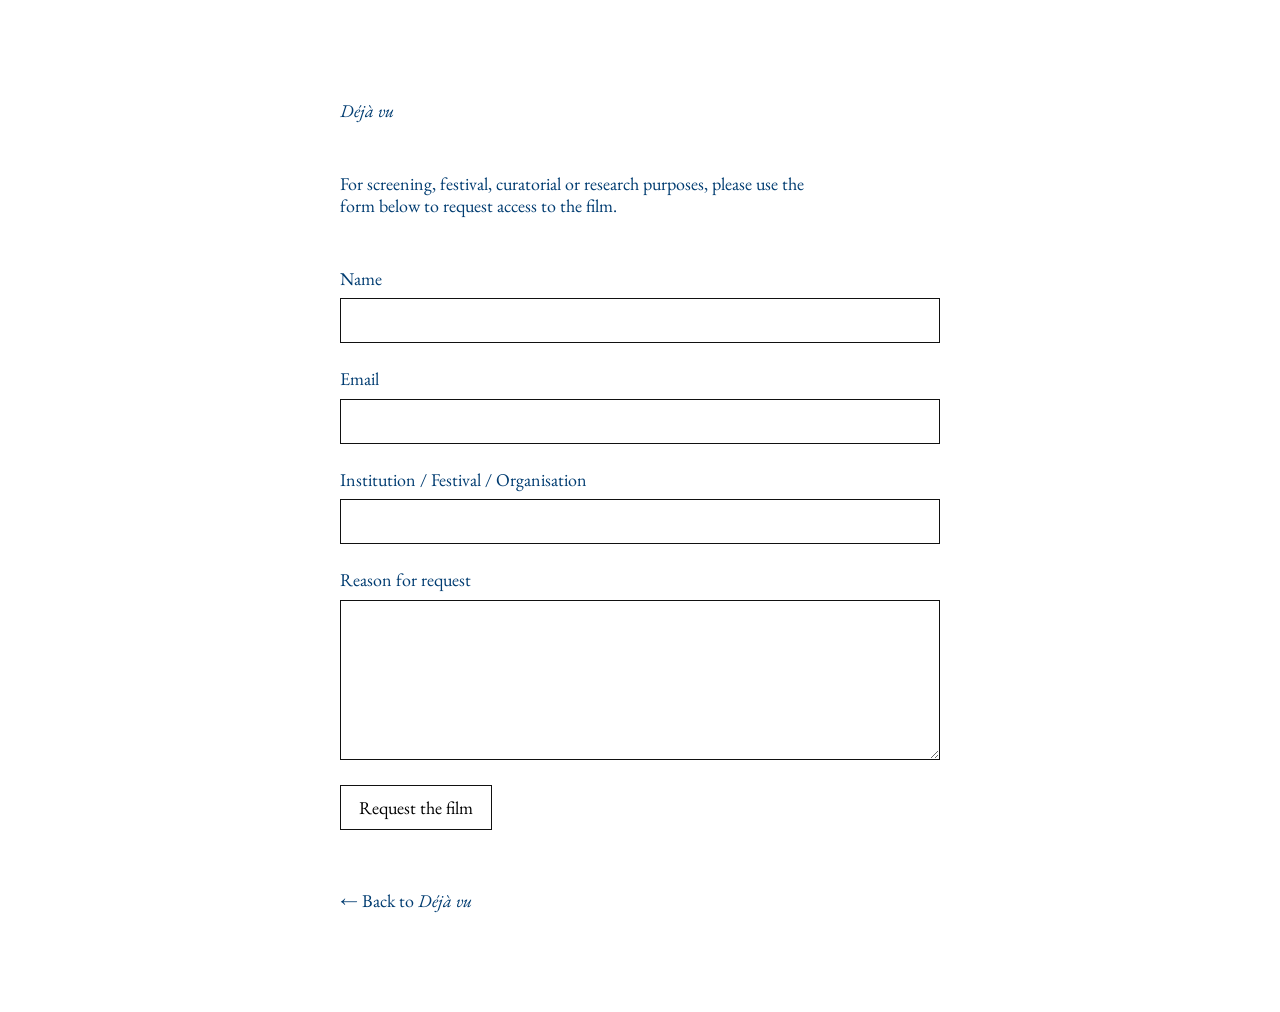
<file: request-film.html>
<!DOCTYPE html>
<html lang="en">

<head>

    <meta charset="UTF-8">
    <meta name="viewport" content="width=device-width, initial-scale=1.0">

    <title>Request the film — Cíntia Ferreira</title>

    <link rel="stylesheet" href="style.css">

</head>


<body>

    <main class="request-film-page">

        <div class="request-film-content">

            <h1>
                <em>Déjà vu</em>
            </h1>

            <p class="request-film-intro">
                For screening, festival, curatorial or research purposes,
                please use the form below to request access to the film.
            </p>


            <form action="https://formspree.io/f/mwlpalaz" method="POST">

                <label>
                    Name
                    <input type="text" name="name" required>
                </label>


                <label>
                    Email
                    <input type="email" name="email" required>
                </label>


                <label>
                    Institution / Festival / Organisation
                    <input type="text" name="organisation">
                </label>


                <label>
                    Reason for request
                    <textarea name="message" rows="6" required></textarea>
                </label>


                <button type="submit">
                    Request the film
                </button>

            </form>


            <a href="index.html#deja-vu" class="request-film-back">
                ← Back to <em>Déjà vu</em>
            </a>

        </div>

    </main>

</body>

</html>
</file>
<file: style.css>
@import url('https://fonts.googleapis.com/css2?family=EB+Garamond:wght@400;500&display=swap');

* {
    box-sizing: border-box;
}

html {
    scroll-behavior: smooth;
}


body {
    margin: 0;
    background: #fff;
    color: #003C71;
    font-family: "EB Garamond", Garamond, serif;
    font-size: 18px;
    line-height: 1.25;
}


/* MENU */

header {
    position: fixed;
    top: 0;
    left: 0;
    width: 100%;
    min-height: 120px;
    padding: 22px 25px;
    z-index: 100;
    pointer-events: none;
}

.site-title {
    position: absolute;
    left: 25px;
    top: 18px;
    font-size: clamp(28px, 4vw, 58px);
    line-height: .82;
    text-transform: uppercase;
    pointer-events: auto;
}

nav {
    position: absolute;
    right: 25px;
    top: 22px;
    text-align: right;
    pointer-events: auto;
}
/* MENU — esconder ao fazer scroll e mostrar ao passar o rato */

nav.menu-hidden {
    opacity: 0;
    visibility: visible;
    pointer-events: auto;
    transition: opacity .3s ease;
}

nav.menu-hidden a {
    pointer-events: none;
}

nav.menu-hidden:hover {
    opacity: 1;
}

nav.menu-hidden:hover a {
    pointer-events: auto;
}

nav a {
    display: block;
    color: #003C71;
    text-decoration: none;
    transition: opacity .2s ease;
}

nav a:hover {
    opacity: .45;
}

nav .space {
    height: 18px;
}


/* HOME */

.home {
    height: 100vh;
    min-height: 650px;
}


/* PAGES */

.page {
    padding: 150px 25px 100px;
    max-width: 1500px;
    margin: auto;
}

.project-title {
    text-align: center;
    font-size: clamp(30px, 4vw, 60px);
    margin-bottom: 90px;
}

/* PROJECT INFORMATION */

.project-info {
    display: grid;
    grid-template-columns: 1fr 1fr;
    gap: 60px;
    margin-top: 100px;
    margin-bottom: 150px;
}

.project-info .press {
    text-align: right;
}

.project-info p {
    margin: 0 0 20px;
}

.project-info a {
    color: inherit;
}


/* EXHIBITION INFORMATION */

.exhibition-info {
    display: grid;
    grid-template-columns: 1fr 1fr 2fr;
    gap: 50px;
    margin-top: 180px;
    margin-bottom: 70px;
}

.exhibition-info p {
    margin: 0 0 20px;
}

.exhibition-press {
    font-size: 16px;
}

.exhibition-description {
    max-width: 700px;
}


/* EXHIBITION LINKS */

.project-links {
    display: flex;
    flex-wrap: wrap;
    gap: 25px;
    align-items: baseline;

    margin-bottom: 150px;

    font-size: 16px;
}

.project-links a,
.project-links a:visited {
    color: #003C71;
    text-decoration: none;
}

.project-links a:hover {
    opacity: .45;
}


/* IMAGES */

.image-large {
    width: 70%;
    display: block;
    margin: 0 auto 100px;
}

.image-medium {
    width: 70%;
    display: block;
    margin: 0 auto 100px;
}

.image-small {
    width: 45%;
    display: block;
    margin: 0 auto 100px;
}


/* ISOLATED WORKS */

.work.image-large img {
    width: 100%;
    height: auto;
    display: block;
    margin: 0;
}


/* TWO IMAGES */

.two-images {
    display: grid;
    grid-template-columns: 1fr 1fr;
    gap: 25px;
    margin-bottom: 100px;
}

.two-images .work {
    position: relative;
    margin: 0;
}

.two-images img {
    width: 100%;
    height: auto;
    display: block;
}


/* HOVER CAPTIONS */

.work {
    position: relative;
}

.work figcaption {
    position: absolute;
    bottom: 0;
    left: 0;

    padding: 12px 16px;

    background: rgba(255, 255, 255, 0.88);
    color: #111;

    font-size: 16px;
    line-height: 1.2;

    opacity: 0;
    transition: opacity 0.25s ease;

    pointer-events: none;
}


/* NORMAL CAPTIONS */

.work figcaption:not(.caption-left):not(.caption-right) {
    width: 100%;
}


/* TWO CAPTIONS — IMAGE 5 */

.work .caption-left {
    left: 0;
    right: auto;
    width: auto;
    white-space: nowrap;
}

.work .caption-right {
    left: auto;
    right: 0;
    width: auto;
    white-space: nowrap;
}

.work:hover figcaption {
    opacity: 1;
}



/* =========================================================
   MEMORABÍLIA
   ========================================================= */

#memorabilia .memorabilia-mosaic {
    display: grid;
    width: 100%;
    max-width: 1250px;
    margin: 0 auto 100px;
    grid-template-columns: repeat(12, minmax(0, 1fr));
    grid-auto-rows: 45px;
    gap: 14px;
    align-items: stretch;
}

#memorabilia .mosaic-item {
    min-width: 0;
    min-height: 0;
    margin: 0;
    overflow: hidden;
}

#memorabilia .mosaic-item img {
    display: block;
    width: 100%;
    height: 100%;
    object-fit: contain;
}

/* Posições do mosaico */

#memorabilia .mosaic-7 {
    grid-column: 1 / span 3;
    grid-row: 1 / span 5;
}

#memorabilia .mosaic-8 {
    grid-column: 4 / span 3;
    grid-row: 1 / span 4;
}

#memorabilia .mosaic-9 {
    grid-column: 7 / span 2;
    grid-row: 1 / span 3;
}

#memorabilia .mosaic-0 {
    grid-column: 9 / span 4;
    grid-row: 1 / span 5;
}

#memorabilia .mosaic-10 {
    grid-column: 1 / span 3;
    grid-row: 6 / span 4;
}

#memorabilia .mosaic-11 {
    grid-column: 4 / span 4;
    grid-row: 5 / span 4;
}

#memorabilia .mosaic-5 {
    grid-column: 8 / span 2;
    grid-row: 6 / span 4;
}

#memorabilia .mosaic-12 {
    grid-column: 10 / span 3;
    grid-row: 6 / span 3;
}

#memorabilia .mosaic-13 {
    grid-column: 1 / span 3;
    grid-row: 10 / span 4;
}

#memorabilia .mosaic-14 {
    grid-column: 4 / span 3;
    grid-row: 9 / span 4;
}

#memorabilia .mosaic-15 {
    grid-column: 7 / span 3;
    grid-row: 10 / span 4;
}

#memorabilia .mosaic-3 {
    grid-column: 10 / span 3;
    grid-row: 10 / span 3;
}

#memorabilia .mosaic-17 {
    grid-column: 1 / span 4;
    grid-row: 15 / span 4;
}

#memorabilia .mosaic-18 {
    grid-column: 5 / span 3;
    grid-row: 14 / span 4;
}

#memorabilia .mosaic-19 {
    grid-column: 8 / span 5;
    grid-row: 14 / span 5;
}

/* Fotografias a preto e branco + texto */

#memorabilia .memorabilia-bottom {
    display: grid;
    grid-template-columns: minmax(0, 0.85fr) minmax(0, 1fr);
    gap: 40px;
    align-items: start;
    margin: 0 auto 100px;
    max-width: 1250px;
}

#memorabilia .memorabilia-bw-pair {
    display: grid;
    grid-template-columns: repeat(2, minmax(0, 1fr));
    gap: 12px;
    width: 100%;
    max-width: 360px;
    align-items: start;
    transform: translateX(20px);
}

#memorabilia .memorabilia-bw-pair figure {
    min-width: 0;
    margin: 0;
}

#memorabilia .memorabilia-bw-pair img {
    display: block;
    width: 100%;
    height: auto;
    object-fit: contain;
}

#memorabilia .memorabilia-text {
    width: 100%;
    max-width: 500px;
    margin: 0;
}

#memorabilia .memorabilia-text p {
    margin: 0;
}

/* Telemóveis */

@media (max-width: 700px) {
    #memorabilia .memorabilia-mosaic {
        grid-template-columns: repeat(4, minmax(0, 1fr));
        grid-auto-rows: 45px;
        gap: 8px;
        margin-bottom: 60px;
    }

    #memorabilia .mosaic-item {
        grid-column: auto / span 2;
        grid-row: auto / span 4;
    }

    #memorabilia .mosaic-0,
    #memorabilia .mosaic-17,
    #memorabilia .mosaic-19 {
        grid-column: span 4;
        grid-row: auto / span 5;
    }

    #memorabilia .memorabilia-bottom {
        grid-template-columns: 1fr;
        gap: 30px;
        margin-bottom: 60px;
    }

    #memorabilia .memorabilia-bw-pair {
        max-width: 320px;
        gap: 10px;
    }

    #memorabilia .memorabilia-text {
        max-width: none;
    }
}

/* =========================================================
   NOS BONS LUGARES HÁ SEMPRE VENTO
   ========================================================= */


/* TÍTULO */

.project-title-video {
    line-height: 1;
    margin-bottom: 80px;
}

.project-title-video span {
    display: block;
    margin-top: 14px;

    color: #999;

    font-size: 0.42em;
    font-style: normal;
    line-height: 1.2;
}


/* VIMEO */

.vimeo-container {
    width: 85%;
    max-width: 1100px;
    margin: 0 auto 100px;

    position: relative;
    aspect-ratio: 16 / 9;
}

.vimeo-container iframe {
    position: absolute;

    top: 0;
    left: 0;

    width: 100%;
    height: 100%;

    border: 0;
}

/* NOS BONS LUGARES — imagem 7 + texto */

#nosbonslugareshasemprevento .nos-bons-lugares-info {
    display: flex !important;
    flex-direction: row !important;
    align-items: flex-start;
    width: 100%;
    max-width: 1200px;
    margin: 100px auto 0;
    gap: 80px;
}

#nosbonslugareshasemprevento .nos-bons-lugares-view {
    display: block;
    width: 30% !important;
    flex: 0 0 30% !important;
    margin: 0;
    position: relative;
}

#nosbonslugareshasemprevento .nos-bons-lugares-view img {
    display: block;
    width: 100%;
    height: auto;
}

#nosbonslugareshasemprevento .nos-bons-lugares-view figcaption {
    position: absolute;
    bottom: 0;
    left: 0;
    width: 100%;
    box-sizing: border-box;
    padding: 10px 12px;
    background: rgba(255, 255, 255, 0.88);
    color: #111;
    font-size: 14px;
    line-height: 1.3;
    opacity: 0;
    transition: opacity 0.25s ease;
    pointer-events: none;
}

#nosbonslugareshasemprevento .nos-bons-lugares-view:hover figcaption {
    opacity: 1;
}

#nosbonslugareshasemprevento .nos-bons-lugares-text {
    display: block;
    flex: 1 1 0;
    width: auto !important;
    max-width: 600px;
    margin: 0;
}

/* MOBILE */

@media (max-width: 700px) {

    body {
        font-size: 17px;
    }

    header {
        position: absolute;
    }

    .site-title {
        position: relative;
        left: 0;
        top: 0;
        font-size: 38px;
    }

    nav {
        position: relative;
        right: auto;
        top: auto;
        margin-top: 35px;
        text-align: left;
    }

    .home {
        height: auto;
        min-height: 100vh;
    }

    .page {
        padding: 300px 15px 60px;
    }

    .project-title {
        text-align: left;
        margin-bottom: 60px;
    }

    .project-info {
        grid-template-columns: 1fr;
        gap: 40px;
        margin-top: 60px;
        margin-bottom: 100px;
    }

    .project-info .press {
        text-align: left;
    }


    /* EXHIBITION INFORMATION ON MOBILE */

    .exhibition-info {
        grid-template-columns: 1fr;
        gap: 40px;
        margin-top: 100px;
        margin-bottom: 60px;
    }

    .exhibition-description {
        max-width: none;
    }

    .exhibition-press {
        font-size: 16px;
    }


    /* EXHIBITION LINKS ON MOBILE */

    .project-links {
        gap: 15px 25px;
        margin-bottom: 100px;
    }


    /* ISOLATED WORKS ON MOBILE */

    .image-large {
        width: 100%;
        margin-bottom: 50px;
    }

    .work.image-large img {
        width: 100%;
    }

    .image-medium,
    .image-small {
        width: 100%;
        margin-bottom: 50px;
    }


    /* TWO IMAGES ON MOBILE */

    .two-images {
        grid-template-columns: 1fr;
        gap: 40px;
        margin-bottom: 50px;
    }


    /* CAPTIONS ON MOBILE */

    .work figcaption {
        position: static;
        width: 100% !important;
        opacity: 1;
        background: none;
        padding: 8px 0 0;
        font-size: 15px;
        white-space: normal !important;
    }


    /* ABOUT */

    .about {
        margin: 0;
    }


   /* =========================================================
   MEMORABÍLIA — MOBILE
   ========================================================= */

@media (max-width: 700px) {

    .memorabilia-main {
        width: 100%;
        margin-bottom: 70px;
    }

    .memorabilia-main figcaption {
        font-size: 15px;
        padding-top: 8px;
    }


    .memorabilia-pair {
        width: 100%;
        grid-template-columns: 1fr 1fr;
        gap: 10px;
        margin-bottom: 90px;
    }


    .memorabilia-mosaic {

        width: 100%;
        margin-bottom: 100px;

        grid-template-columns: repeat(2, 1fr);

        grid-auto-rows: auto;

        column-gap: 8px;
        row-gap: 8px;
    }


    /* No telemóvel deixamos o mosaico
       voltar a uma composição simples,
       porque 12 colunas seriam demasiado apertadas. */

    .mosaic-7 {
        grid-column: 1 / span 1;
        grid-row: auto;
    }

    .mosaic-8 {
        grid-column: 2 / span 1;
        grid-row: auto;
    }

    .mosaic-9 {
        grid-column: 1 / span 1;
        grid-row: auto;
    }

    .mosaic-10 {
        grid-column: 2 / span 1;
        grid-row: auto;
    }

    .mosaic-11 {
        grid-column: 1 / span 2;
        grid-row: auto;
    }

    .mosaic-12 {
        grid-column: 1 / span 1;
        grid-row: auto;
    }

    .mosaic-13 {
        grid-column: 2 / span 1;
        grid-row: auto;
    }

    .mosaic-14 {
        grid-column: 1 / span 1;
        grid-row: auto;
    }

    .mosaic-15 {
        grid-column: 2 / span 1;
        grid-row: auto;
    }

    .mosaic-3 {
        grid-column: 1 / span 1;
        grid-row: auto;
    }

    .mosaic-17 {
        grid-column: 2 / span 1;
        grid-row: auto;
    }

    .mosaic-18 {
        grid-column: 1 / span 2;
        grid-row: auto;
    }

    .mosaic-19 {
        grid-column: 1 / span 2;
        grid-row: auto;
    }


    .memorabilia-text {
        width: 100%;
    }

}
    }
#nosbonslugareshasemprevento .nos-bons-lugares-info {
    display: block !important;
    width: 100%;
    margin-top: 60px;
}

#nosbonslugareshasemprevento .nos-bons-lugares-view {
    width: 65% !important;
    margin: 0 auto 50px;
}

#nosbonslugareshasemprevento .nos-bons-lugares-text {
    width: 100% !important;
    max-width: none;
}

/* =========================================================
   DÉJÀ VU — CAROUSEL + LAYOUT
   Tudo está limitado a #deja-vu
   ========================================================= */

#deja-vu .project-title-film {
    margin-bottom: 80px;
}

#deja-vu .film-poster {
    width: 100%;
    max-width: 700px;
    margin: 0 auto 110px;
}

#deja-vu .film-poster img {
    display: block;
    width: 100%;
    height: auto;
}


/* =========================
   CAROUSEL
   ========================= */

#deja-vu .film-carousel {
    position: relative;
    width: 75%;
    max-width: 1100px;
    margin: 0 auto 120px;
}

#deja-vu .carousel-slides {
    position: relative;
    width: 100%;
}

#deja-vu .carousel-slide {
    display: none;
    position: relative;
    width: 100%;
    margin: 0;
}

#deja-vu .carousel-slide.active {
    display: block;
}

#deja-vu .carousel-slide img {
    display: block;
    width: 100%;
    height: auto;
}


/* Setas do carrossel */

#deja-vu .carousel-prev,
#deja-vu .carousel-next {
    position: absolute;
    top: 50%;
    z-index: 100;
    transform: translateY(-50%);

    display: flex;
    align-items: center;
    justify-content: center;

    width: auto;
    height: auto;
    padding: 10px;

    background: transparent;
    border: none;
    border-radius: 0;

    font-family: inherit;
    font-size: 48px;
    font-weight: 300;
    line-height: 1;
    color: #fff;

    cursor: pointer;
    transition: opacity 0.2s ease;
}

#deja-vu .carousel-prev {
    left: 12px;
}

#deja-vu .carousel-next {
    right: 12px;
}

#deja-vu .carousel-prev:hover,
#deja-vu .carousel-next:hover {
    opacity: 0.6;
}
/* Caption */

#deja-vu .carousel-slide figcaption {
    position: absolute;
    right: 10px;
    bottom: 8px;
    left: auto;

    width: auto;

    padding: 3px 6px;

    background: rgba(255, 255, 255, 0.75);

    font-size: 11px;
    line-height: 1.2;

    opacity: 1;

    pointer-events: none;
}

/* =========================
   SINOPSE + FICHA TÉCNICA
   ========================= */


#deja-vu .film-info {
    display: grid;
    grid-template-columns: minmax(0, 1fr) 300px;
    align-items: start;
    gap: 100px;
    width: 100%;
    max-width: 1200px;
    margin: 0 auto 100px;
}

#deja-vu .film-synopsis {
    max-width: 600px;
}

#deja-vu .film-credits {
    min-width: 0;
}

#deja-vu .film-credits .film-links {
    width: 100%;
    margin: 30px 0 0;
}

#deja-vu .film-credits .film-links p {
    margin: 0 0 8px;
}

#deja-vu .film-credits .film-links a,
#deja-vu .film-credits .film-links a:visited {
    color: #003C71;
    text-decoration: underline;
    text-decoration-color: #111;
}

#deja-vu .film-credits .film-links a:hover,
#deja-vu .film-credits .film-links a:focus {
    color: #111;
    opacity: 0.5;
}

#deja-vu .film-info h3,
#deja-vu .film-request h3 {
    margin-top: 0;
    margin-bottom: 25px;

    font-size: inherit;
    font-weight: normal;
}

#deja-vu .film-info p {
    margin-bottom: 25px;
}


/* =========================
   SCREENING
   ========================= */

#deja-vu .film-screening {
    width: 100%;
    margin: 60px 0 0;
}

#deja-vu .film-screening p {
    margin: 0;
}

#deja-vu .film-screening a,
#deja-vu .film-screening a:visited,
#deja-vu .film-screening a:hover,
#deja-vu .film-screening a:focus {
    color: #003C71;
}


/* =========================
   LINKS
   ========================= */


#deja-vu .film-links a,
#deja-vu .film-links a:visited {
    color: #003C71;
    text-decoration: underline;
    text-decoration-color: #111;
}

#deja-vu .film-links a:hover,
#deja-vu .film-links a:focus {
    color:#003C71;
    opacity: 0.5;
}

/* =========================
   REQUEST THE FILM
   ========================= */

#deja-vu .film-request {
    width: 100%;
    max-width: 1200px;
    margin: 0 auto 100px;
}

#deja-vu .film-request a {
    color: inherit;
    text-decoration: none;
}

#deja-vu .film-request a:hover {
    text-decoration: underline;
}

/* =========================
   MOBILE
   ========================= */

@media (max-width: 700px) {

    #deja-vu .project-title-film {
        margin-bottom: 50px;
    }

    #deja-vu .film-poster {
        width: 90%;
        margin-bottom: 70px;
    }

    #deja-vu .film-carousel {
        width: 100%;
        margin-bottom: 80px;
    }

    #deja-vu .carousel-prev,
    #deja-vu .carousel-next {
        font-size: 30px;
        padding: 12px;
    }

    #deja-vu .carousel-prev {
        left: -5px;
    }

    #deja-vu .carousel-next {
        right: -5px;
    }

    #deja-vu .carousel-slide figcaption {
        font-size: 12px;
        padding: 8px 10px;
    }

    #deja-vu .film-info {
        display: block;
        width: 90%;
        margin-bottom: 70px;
    }

    #deja-vu .film-synopsis {
        max-width: none;
        margin-bottom: 60px;
    }

    #deja-vu .film-credits {
        width: 100%;
    }

    #deja-vu .film-screening,
    #deja-vu .film-links {
        width: 90%;
    }

    #deja-vu .film-links {
        margin-bottom: 80px;
    }

    #deja-vu .film-request {
        width: 90%;
        margin-bottom: 80px;
    }
}

/* =========================================================
   REQUEST THE FILM — SEPARATE PAGE
   ========================================================= */

.request-film-page {
    min-height: 100vh;
    box-sizing: border-box;

    padding: 100px 40px;
}

.request-film-content {
    width: 100%;
    max-width: 600px;
    margin: 0 auto;
}

.request-film-content h1 {
    margin: 0 0 50px;

    font-size: inherit;
    font-weight: normal;
}

.request-film-intro {
    margin-bottom: 50px;
    max-width: 500px;
}

.request-film-content form {
    display: flex;
    flex-direction: column;
    gap: 25px;
}

.request-film-content label {
    display: flex;
    flex-direction: column;
    gap: 8px;
}

.request-film-content input,
.request-film-content textarea {
    width: 100%;
    box-sizing: border-box;

    padding: 10px;

    border: 1px solid #111;
    border-radius: 0;

    background: transparent;

    font-family: inherit;
    font-size: inherit;
}

.request-film-content textarea {
    resize: vertical;
}

.request-film-content button {
    align-self: flex-start;

    padding: 10px 18px;

    border: 1px solid #111;
    border-radius: 0;

    background: transparent;

    font-family: inherit;
    font-size: inherit;

    cursor: pointer;
}

.request-film-content button:hover {
    background: #111;
    color: #fff;
}

.request-film-back {
    display: inline-block;

    margin-top: 60px;

    color: inherit;
    text-decoration: none;
}

.request-film-back:hover {
    text-decoration: underline;
}


@media (max-width: 700px) {

    .request-film-page {
        padding: 70px 25px;
    }

    .request-film-content {
        max-width: none;
    }

}


/* Nome de Guerra / Coordenadas da Sede */

/* Fotografia inicial */
#nome-de-guerra .nome-de-guerra-image {
    width: 100%;
    max-width: 350px;
    margin: 0 auto 40px;
}

#nome-de-guerra .nome-de-guerra-image img {
    display: block;
    width: 100%;
    height: auto;
}

/* Separação dos dois projetos */
#nome-de-guerra .nome-guerra-info {
    display: flex;
    flex-direction: column;
    gap: 50px;
}

#nome-de-guerra .nome-guerra-work {
    width: 100%;
}

/* Vídeos com proporção normal do YouTube */
#nome-de-guerra .video-wrapper {
    position: relative;
    width: 100%;
    aspect-ratio: 16 / 9;
    height: auto;
    padding-bottom: 0;
    margin: 24px auto;
}

#nome-de-guerra .video-wrapper iframe {
    position: absolute;
    inset: 0;
    display: block;
    width: 100%;
    height: 100%;
    border: 0;
}
</file>
